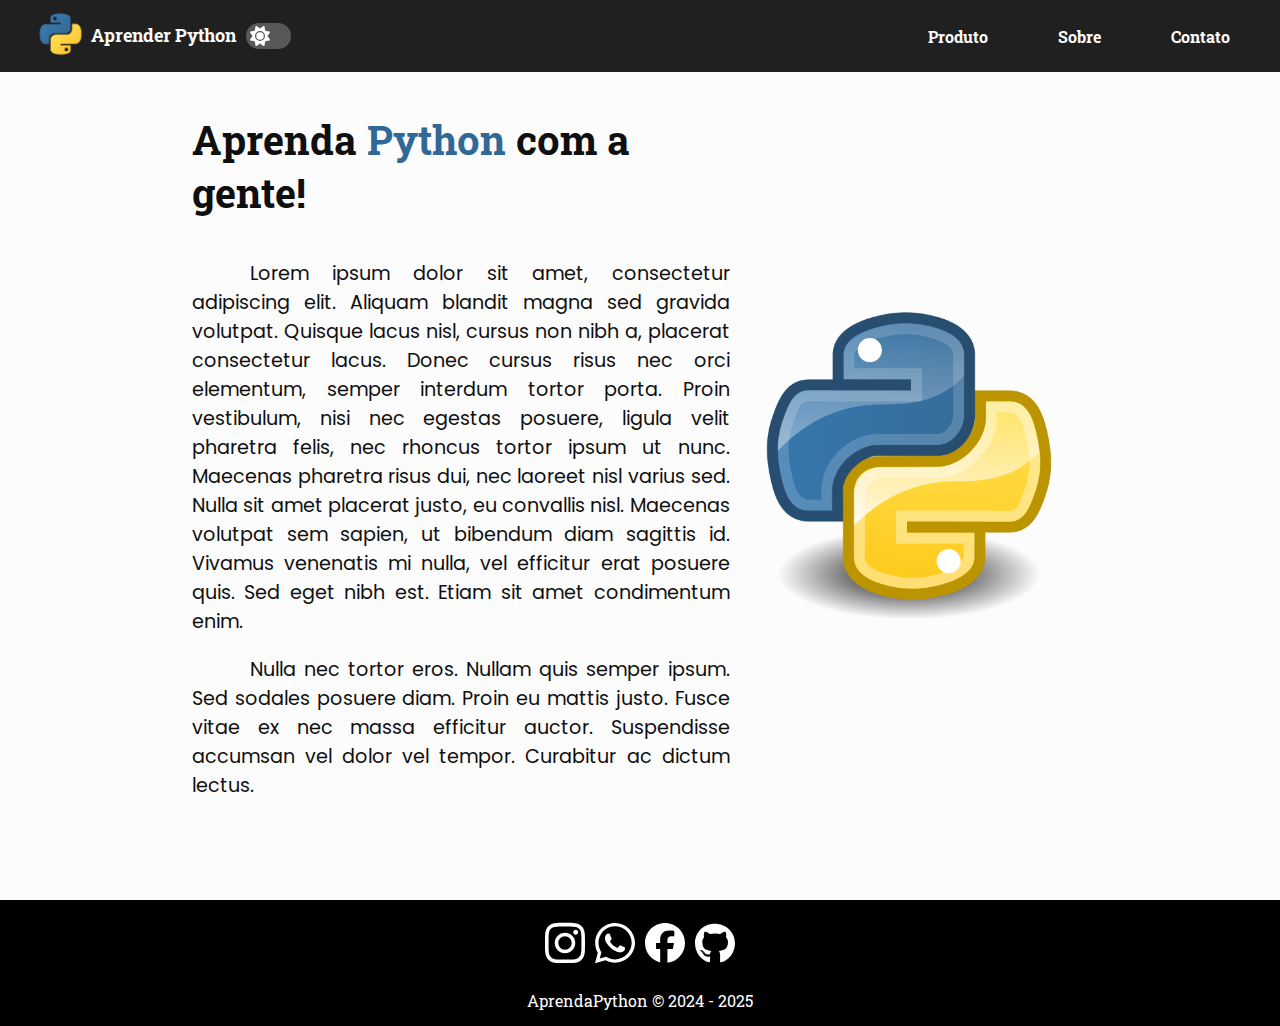
<file: index.html>
<!DOCTYPE html>
<html lang="pt-br">
<head>
    <meta charset="UTF-8">
    <meta name="viewport" content="width=device-width, initial-scale=1.0">
    <link href="https://fonts.googleapis.com/css2?family=Poppins:ital,wght@0,100;0,200;0,300;0,400;0,500;0,600;0,700;0,800;0,900;1,100;1,200;1,300;1,400;1,500;1,600;1,700;1,800;1,900&family=Roboto+Slab:wght@100..900&display=swap" rel="stylesheet">
    <link rel="stylesheet" href="./css/style.css">
    <title>Portal Educacional</title>
    <link rel="icon" href="./img/python-icon.png" type="image/x-icon">
</head>
<body>

    <!-- Header com menu de navegação -->
    <header>
        <nav id="menu" class="menu">

            <!-- Logo do site -->
            <div class="logo">
                <a href="#"><img src="./img/python-icon.png" title="Aprender Python"></a>
                <a href="#"><label>Aprender Python</label></a>
                <div class="btnDarkMode">
                    <input type="checkbox" name="chkDarkMode" id="chkDarkMode">
                    <label for="chkDarkMode" class="chkBola"></label>
                </div>
            </div>

            <!-- Botão para abrir e fechar menu em dispositivos móveis-->
            <div class="btnMenu">
                <input type="checkbox" name="chkMenu" id="chkMenu">
                <label for="chkMenu"></label>
            </div>

            <!-- Menu de navegação-->
            <ul>
                <li><a href="./pages/produto.html">Produto</a></li>
                <li><a href="./pages/sobre.html">Sobre</a></li>
                <li><a href="./pages/contato.html">Contato</a></li>
            </ul>
        </nav>
    </header>

    <!-- Seção principal -->
    <section id="inicio" class="container">
        <div class="conteudo">
            <div class="conteudo-texto">
                <h1>Aprenda <a href="#">Python</a> com a gente!</h1>
                <p>
                    Lorem ipsum dolor sit amet, consectetur adipiscing elit. Aliquam blandit magna sed gravida volutpat. Quisque lacus nisl, cursus non nibh a, placerat consectetur lacus. 
                    Donec cursus risus nec orci elementum, semper interdum tortor porta. Proin vestibulum, nisi nec egestas posuere, ligula velit pharetra felis, nec rhoncus tortor ipsum ut nunc. 
                    Maecenas pharetra risus dui, nec laoreet nisl varius sed. Nulla sit amet placerat justo, eu convallis nisl. Maecenas volutpat sem sapien, ut bibendum diam sagittis id. 
                    Vivamus venenatis mi nulla, vel efficitur erat posuere quis. Sed eget nibh est. Etiam sit amet condimentum enim.
                </p>
                <p>
                    Nulla nec tortor eros. Nullam quis semper ipsum. Sed sodales posuere diam. Proin eu mattis justo. Fusce vitae ex nec massa efficitur auctor. 
                    Suspendisse accumsan vel dolor vel tempor. Curabitur ac dictum lectus.
                </p>
            </div>
            <img id="img-python-logo" class="conteudo-img" src="./img/python-icon-2.webp">
        </div>
    </section>

    <!-- Footer -->
    <footer>
        <div class="contato-itens">
            <a href=""><img src="./img/instagram.svg"></a>
            <a href=""><img src="./img/whatsapp.svg"></a>
            <a href=""><img src="./img/facebook.svg"></a>
            <a href="https://github.com/darthxd"><img src="./img/github.svg"></a>
        </div>
        <label>AprendaPython © 2024 - 2025</label>
    </footer>
    <script src="./js/script.js"></script>
</body>
</html>
</file>
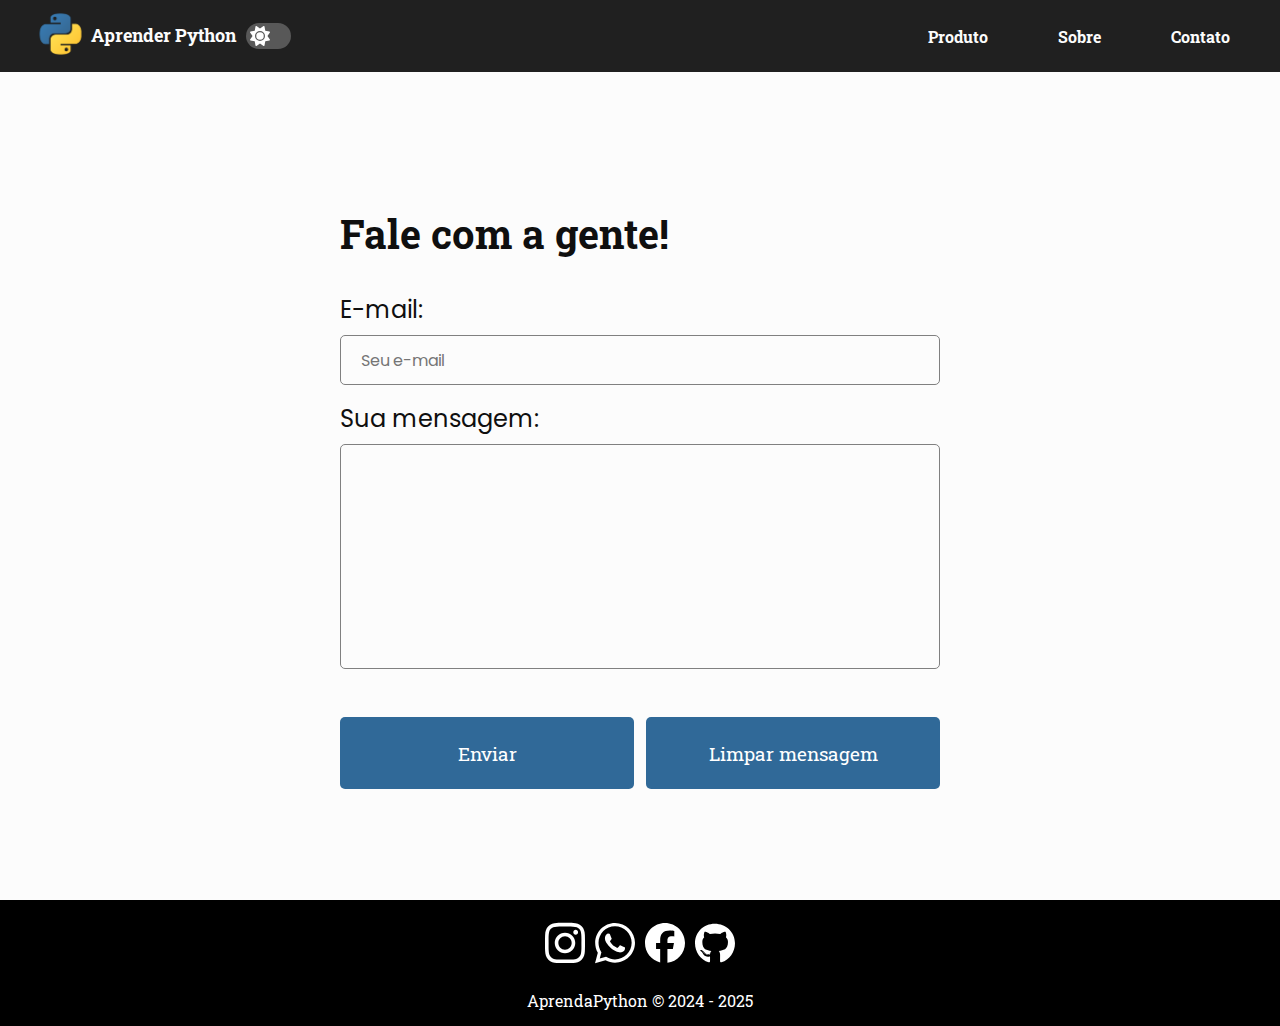
<file: pages/contato.html>
<!DOCTYPE html>
<html lang="pt-br">
<head>
    <meta charset="UTF-8">
    <meta name="viewport" content="width=device-width, initial-scale=1.0">
    <link href="https://fonts.googleapis.com/css2?family=Poppins:ital,wght@0,100;0,200;0,300;0,400;0,500;0,600;0,700;0,800;0,900;1,100;1,200;1,300;1,400;1,500;1,600;1,700;1,800;1,900&family=Roboto+Slab:wght@100..900&display=swap" rel="stylesheet">
    <link rel="stylesheet" href="../css/style.css">
    <title>Contato</title>
    <link rel="icon" href="../img/python-icon.png" type="image/x-icon">
</head>
<body>

    <!-- Header com menu de navegação -->
    <header>
        <nav id="menu" class="menu">

            <!-- Logo do site -->
            <div class="logo">
                <a href="../index.html#"><img src="../img/python-icon.png" title="Aprender Python"></a>
                <a href="../index.html#"><label>Aprender Python</label></a>
                <div class="btnDarkMode">
                    <input type="checkbox" name="chkDarkMode" id="chkDarkMode">
                    <label for="chkDarkMode" class="chkBola"></label>
                </div>
            </div>  

            <!-- Botão para abrir e fechar menu em dispositivos móveis-->
            <div class="btnMenu">
                <input type="checkbox" name="chkMenu" id="chkMenu">
                <label for="chkMenu"></label>
            </div>

            <!-- Menu de navegação-->
            <ul>
                <li><a href="./produto.html">Produto</a></li>
                <li><a href="./sobre.html">Sobre</a></li>
                <li><a href="#">Contato</a></li>
            </ul>
        </nav>
    </header>
    <section id="section-contato" class="container">
        <form action="#" class="contato">
            <h1>Fale com a gente!</h1>
            <div class="input">
                <label for="email">E-mail:</label>
                <input type="email" name="email" id="email" placeholder="Seu e-mail">
            </div>
            <div class="input textbox">
                <label for="msg">Sua mensagem:</label>
                <textarea name="msg" id="msg" cols="30" rows="10" ></textarea>
            </div>
            <div class="buttons">
                <input type="submit" value="Enviar">
                <input type="reset" value="Limpar mensagem">
            </div>
        </form>
    </section>

    <!-- Footer -->
    <footer>
        <div class="contato-itens">
            <a href=""><img src="../img/instagram.svg"></a>
            <a href=""><img src="../img/whatsapp.svg"></a>
            <a href=""><img src="../img/facebook.svg"></a>
            <a href="https://github.com/darthxd"><img src="../img/github.svg"></a>
        </div>
        <label>AprendaPython © 2024 - 2025</label>
    </footer>
    <script src="../js/script.js"></script>
</body>
</html>
</file>
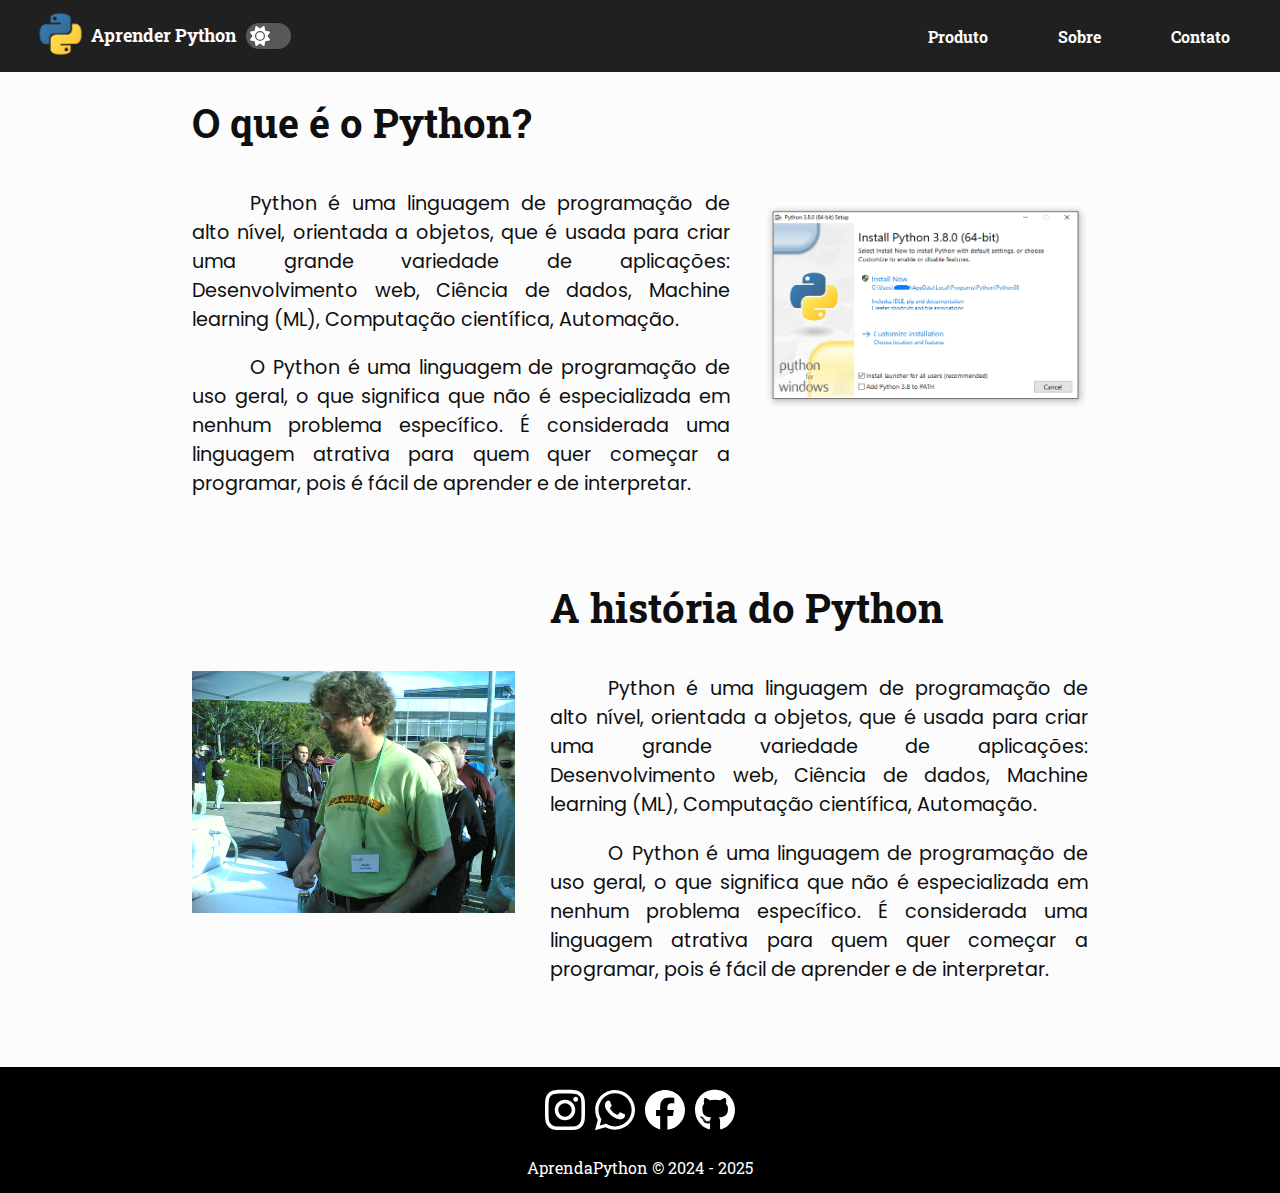
<file: pages/produto.html>
<!DOCTYPE html>
<html lang="pt-br">
<head>
    <meta charset="UTF-8">
    <meta name="viewport" content="width=device-width, initial-scale=1.0">
    <link href="https://fonts.googleapis.com/css2?family=Poppins:ital,wght@0,100;0,200;0,300;0,400;0,500;0,600;0,700;0,800;0,900;1,100;1,200;1,300;1,400;1,500;1,600;1,700;1,800;1,900&family=Roboto+Slab:wght@100..900&display=swap" rel="stylesheet">
    <link rel="stylesheet" href="../css/style.css">
    <title>Produto</title>
    <link rel="icon" href="../img/python-icon.png" type="image/x-icon">
</head>
<body>
    <header>
        <nav id="menu" class="menu">
            <div class="logo">
                <a href="../index.html#"><img src="../img/python-icon.png" title="Aprender Python"></a>
                <a href="../index.html#"><label>Aprender Python</label></a>
                <div class="btnDarkMode">
                    <input type="checkbox" name="chkDarkMode" id="chkDarkMode">
                    <label for="chkDarkMode" class="chkBola"></label>
                </div>
            </div> 
            <div class="btnMenu">
                <input type="checkbox" name="chkMenu" id="chkMenu">
                <label for="chkMenu"></label>
            </div>
            <ul>
                <li><a href="#">Produto</a></li>
                <li><a href="./sobre.html">Sobre</a></li>
                <li><a href="./contato.html">Contato</a></li>
            </ul>
        </nav>
    </header>
    <section id="python-oquee" class="container">
        <div class="conteudo">
            <div class="conteudo-texto">
                <h1 class="titulo-1">O que é o Python?</h1>
                <p>
                    Python é uma linguagem de programação de alto nível, orientada a objetos, que é usada para criar uma grande variedade de aplicações: Desenvolvimento web, Ciência de dados, Machine learning (ML), Computação científica, Automação. 
                </p>    
                <p>
                    O Python é uma linguagem de programação de uso geral, o que significa que não é especializada em nenhum problema específico. É considerada uma linguagem atrativa para quem quer começar a programar, pois é fácil de aprender e de interpretar. 
                </p>
            </div>
            <img class="conteudo-img img-produto" src="../img/python-img1.png">
        </div>
        <div class="conteudo-left">
            <img class="conteudo-img img-produto" src="../img/criador-python.jpg">
            <div class="conteudo-texto">
                <h1 class="titulo-1">A história do Python</h1>
                <p>
                    Python é uma linguagem de programação de alto nível, orientada a objetos, que é usada para criar uma grande variedade de aplicações: Desenvolvimento web, Ciência de dados, Machine learning (ML), Computação científica, Automação. 
                </p>    
                <p>
                    O Python é uma linguagem de programação de uso geral, o que significa que não é especializada em nenhum problema específico. É considerada uma linguagem atrativa para quem quer começar a programar, pois é fácil de aprender e de interpretar. 
                </p>
            </div>
        </div>
            
    </section>
    <footer>
        <div class="contato-itens">
            <a href=""><img src="../img/instagram.svg"></a>
            <a href=""><img src="../img/whatsapp.svg"></a>
            <a href=""><img src="../img/facebook.svg"></a>
            <a href="https://github.com/darthxd"><img src="../img/github.svg"></a>
        </div>
        <label>AprendaPython © 2024 - 2025</label>
    </footer>
    <script src="../js/script.js"></script>
</body>
</html>
</file>
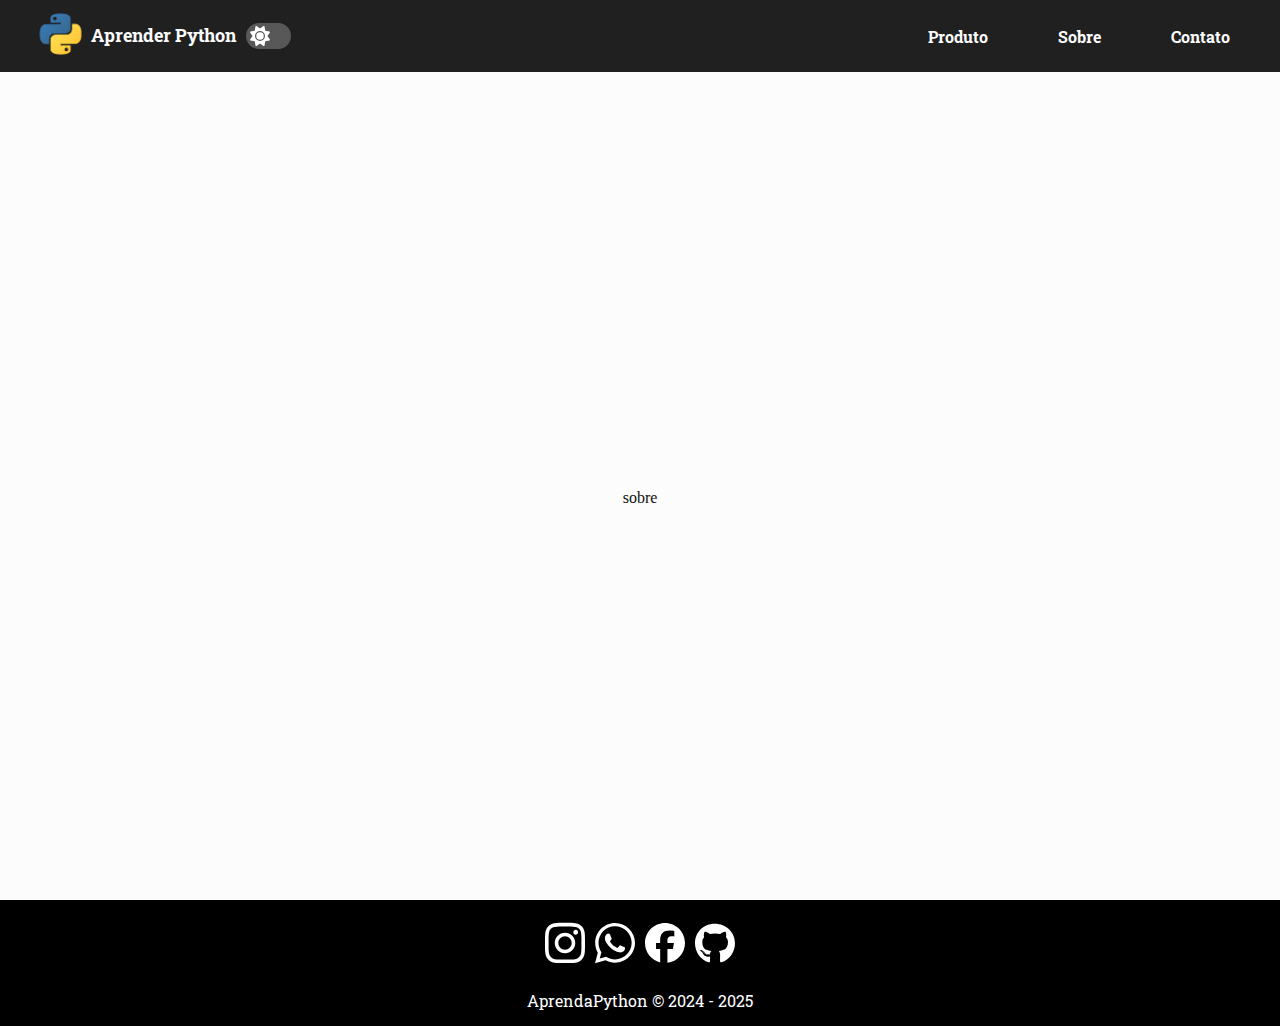
<file: pages/sobre.html>
<!DOCTYPE html>
<html lang="pt-br">
<head>
    <meta charset="UTF-8">
    <meta name="viewport" content="width=device-width, initial-scale=1.0">
    <link href="https://fonts.googleapis.com/css2?family=Poppins:ital,wght@0,100;0,200;0,300;0,400;0,500;0,600;0,700;0,800;0,900;1,100;1,200;1,300;1,400;1,500;1,600;1,700;1,800;1,900&family=Roboto+Slab:wght@100..900&display=swap" rel="stylesheet">
    <link rel="stylesheet" href="../css/style.css">
    <title>Sobre</title>
    <link rel="icon" href="../img/python-icon.png" type="image/x-icon">
</head>
<body>
    <header>
        <nav id="menu" class="menu">
            <div class="logo">
                <a href="../index.html#"><img src="../img/python-icon.png" title="Aprender Python"></a>
                <a href="../index.html#"><label>Aprender Python</label></a>
                <div class="btnDarkMode">
                    <input type="checkbox" name="chkDarkMode" id="chkDarkMode">
                    <label for="chkDarkMode" class="chkBola"></label>
                </div>
            </div>
            <div class="btnMenu">
                <input type="checkbox" name="chkMenu" id="chkMenu">
                <label for="chkMenu"></label>
            </div>  
            <ul>
                <li><a href="./produto.html">Produto</a></li>
                <li><a href="#">Sobre</a></li>
                <li><a href="./contato.html">Contato</a></li>
            </ul>
        </nav>
    </header>
    <section id="container" class="container">
        sobre
    </section>
    <footer>
        <div class="contato-itens">
            <a href=""><img src="../img/instagram.svg"></a>
            <a href=""><img src="../img/whatsapp.svg"></a>
            <a href=""><img src="../img/facebook.svg"></a>
            <a href="https://github.com/darthxd"><img src="../img/github.svg"></a>
        </div>
        <label>AprendaPython © 2024 - 2025</label>
    </footer>
    <script src="../js/script.js"></script>
</body>
</html>
</file>
<file: css/style.css>
* {
    margin: 0;
    padding: 0;
    border: 0;
    box-sizing: border-box;
    list-style: none;
    text-decoration: none;
}

:root {
    --color1-main: #306998;
    --color2-main: #FFD43B;
    --background-main: #fcfcfc;
    --color-main: #0f0f0f;
    --dark-main: #202020;
}

.dark-mode {
    --color1-main: #FFD43B; /* #FFE873 */
    --color2-main: #306998; /* #4B8BBE */
    --background-main: #202020;
    --color-main: #fcfcfc;
    --dark-main: #0f0f0f;
}

/* Estilização do menu / barra de navegação */

.menu {
    position: fixed;
    display: flex;
    align-items: center;
    justify-content: space-between;
    width: 100%;
    height: 4.5rem;
    background: var(--dark-main);
    z-index: 999;
}

.menu > ul {
    display: flex;
    align-items: center;
    justify-content: center;
    margin-right: 30px;
}

.menu > ul > li {
    margin-left: 30px;
}

.menu > ul > li > a {
    display: flex;
    box-sizing: content-box;
    padding: 20px;
    cursor: pointer;
    color: #fcfcfc;
    font-family: "Roboto Slab", serif;
    font-weight: bold;
    font-size: 1rem;  
    position: relative;
    transition: all .1s ease-out;
}

.menu > ul > li > a:hover {
    color: #FFD43B;
}

.logo {
    display: flex;
    align-items: center;
    justify-content: center;
    margin-left: 30px;
    z-index: 998;
}

.logo img {
    height: 3.8rem;
}

.logo label {
    color: #fcfcfc;
    font-family: "Roboto Slab", serif;
    font-weight: bold;
    font-size: 1.1rem;
    cursor: pointer;
}

/* Estilização do botão de menu, quando o site estiver sendo acessado em um celular */
.btnMenu {
    display: none;
    align-items: center;
    justify-content: center;
    margin-right: 30px;
}

.btnMenu > label {
    height: 1.8rem;
    width: 1.8rem;
    cursor: pointer;
    background: white;
    mask-image: url("../img/linhas.svg");
    mask-repeat: no-repeat;
    transition: all .1s ease-out;
}

.btnMenu > label:hover {
    background: var(--color2-main);
}

#chkMenu {
    display: none;
}

/* Estilização do menu quando aberto */
.menu ul.open {
    top: 3.5rem;
}

.menu ul.open li {
    display: flex;
    align-items: center;
    justify-content: center;
    width: 100%;
    height: fit-content;
    margin: 10px 0;
}

.menu ul.open li a {
    padding: 0;
    font-size: 1rem;
}

/* Estilização do botão de modo escuro */

.btnDarkMode {
    display: flex;
    align-items: center;
    justify-content: flex-start;
    margin-left: 10px;
    padding: 1px;
    width: 45px;
    height: 26px;
    background: rgba(255, 255, 255, .25);
    border-radius: 15px;
}

#chkDarkMode {
    display: none;
}

.chkBola {
    width: 20px;
    height: 20px;
    margin: 3px;
    transition: all .2s ease-out;
    background: url("../img/sol.svg");
    background-position: center;
    background-repeat: no-repeat;
    background-clip: padding-box;
}

#chkDarkMode:checked + .chkBola {
    transform: translateX(18px);
    background: url("../img/lua.svg");
    background-position: center;
    background-repeat: no-repeat;
    background-clip: padding-box;
}

.conteudo-texto {
    display: flex;
    flex-direction: column;
    align-items: center;
    justify-content: center;
    z-index: 1;
}

.conteudo-texto h1 {
    font-family: "Roboto Slab", sans-serif;
    font-size: 2.5em;
    font-weight: bolder;
    margin-bottom: 1em;
}

.conteudo-texto a {
    color: var(--color1-main);
}

.conteudo-texto p {
    font-family: "Poppins", sans-serif;
    font-size: 1.2em;
    text-indent: 3em;
    text-align: justify;
    margin-bottom: 1em;
}

.conteudo-img {
    display: flex;
    align-items: center;
    justify-content: center;
    width: 90%;
}

/* Estilização dos containers principais do site */

.container {
    display: flex;
    align-items: center;
    justify-content: center;
    flex-direction: column;
    padding-top: 6rem;
    min-height: 100vh;
    height: fit-content;
    background: var(--background-main);
    color: var(--color-main);
}

/* Estilização do footer */

footer {
    display: flex;
    flex-direction: column;
    align-items: center;
    justify-content: flex-end;
    height: 14svh;
    background: black;
    padding: 10px;
    z-index: 1;
}

footer label {
    color: white;
    font-family: "Roboto Slab", sans-serif;
    margin-bottom: 5px;
}

.contato-itens {
    display: flex;
    align-items: center;
    justify-content: center;
    margin-bottom: 20px;
}

.contato-itens img {
    width: 2.5em;
    margin: 0 5px;
    transition: all .15s ease-out;
}

.contato-itens a:hover img {
    filter: drop-shadow(0px 0px 4px rgba(255, 255, 255, .8));
}

/* Formulário de contato */
.contato {
    display: flex;
    align-items: center;
    justify-content: center;
    flex-direction: column;
    width: 45%;
    height: 80vh;
    min-width: 800px;
    padding: 0 100px;
}

.contato h1 {
    font-family: "Roboto Slab", sans-serif;
    font-size: 2.5rem;
    align-self: flex-start;
    margin-bottom: 2rem;
}

.input {
    display: flex;
    align-items: flex-start;
    justify-content: center;
    flex-direction: column;
    width: 100%;
    margin-bottom: 1rem;
}

.input label {
    font-family: "Poppins", sans-serif;
    font-size: 1.5em;
    margin-bottom: .5rem;
}

.input input {
    font-family: "Poppins", sans-serif;
    font-size: 1em;
    padding: 0 20px;
    width: 100%;
    height: 50px;
    border-radius: 5px;
    border: 1px solid grey;
    background: var(--background-main);
    color: var(--color-main);
}

.textbox textarea {
    resize: none;
    font-family: "Poppins", sans-serif;
    font-size: 1em;
    width: 100%;
    height: 25vh;
    border-radius: 5px;
    padding: 10px 20px;
    border: 1px solid grey;
    background: var(--background-main);
    color: var(--color-main);
}

.textbox textarea:focus {
    outline: none;
}

.buttons {
    display: flex;
    align-items: center;
    justify-content: space-between;
    width: 100%;
    height: 8vh;
    min-height: 60px;
    margin-top: 2rem;
}

.buttons input {
    width: 49%;
    height: 100%;
    font-family: "Roboto Slab", sans-serif;
    font-size: 1.2rem;
    border-radius: 5px;
    cursor: pointer;
    background: #306998;
    color: white;
    transition: background .15s ease-out;
}

.buttons input:hover {
    background: #204d72;
}


/* Pagina produto */

.conteudo {
    display: grid;
    grid-template-columns: 60% 40%;
    grid-template-rows: 1fr;
    align-items: center;
    justify-items: center;
    width: 70%;
    margin-bottom: 4rem;
}

.conteudo-left {
    display: grid;
    grid-template-columns: 40% 60%;
    grid-template-rows: 1fr;
    align-items: center;
    justify-items: center;
    width: 70%;
    margin-bottom: 4rem;
}

.titulo-1 {
    width: 100%;
    text-align: left;
}

.conteudo > .img-produto {
    justify-self: end;
}
.conteudo-left > .img-produto {
    justify-self: start;
}

#img-python-logo {
    max-width: 400px;
}
/* Media Queries para Width */

@media (max-width: 1200px) {
    .contato {
        padding: 0 50px;
        width: 90%;
    }
    
    .conteudo-texto h1 {
        font-size: 1.8em;
    }
    .conteudo-texto p {
        font-family: "Poppins", sans-serif;
        font-size: 1em;
        text-indent: 3em;
        text-align: justify;
        margin-bottom: 1em;
    }
    .conteudo {
        grid-template-columns: 1fr;
        grid-template-rows: repeat(2,1fr);
    }
    .conteudo-left {
        grid-template-columns: 1fr;
        grid-template-rows: repeat(2,1fr);
    }
    .conteudo-left > .conteudo-texto {
        grid-row: 1;
    }
    .conteudo >.img-produto {
        max-width: 50%;
        justify-self: center;
        margin-left: 0;
    }
    .conteudo-left >.img-produto {
        max-width: 50%;
        justify-self: center;
        margin-left: 0;
    }
}

@media (max-width: 800px) {
    .conteudo {
        grid-template-columns: 1fr;
        grid-template-rows: 1fr;
        width: 90%;
    }
    .conteudo-left {
        grid-template-columns: 1fr;
        grid-template-rows: 1fr;
        width: 90%;
    }
    .contato {
        padding: 0 10px;
        width: 100%;
        min-width: 344px;
    }
    .contato h1 {
        font-size: 1.8rem;
        align-self: center;
    }
    .input {
        flex-shrink: 1;
    }
    .input label {
        font-size: 1.2rem;
    }
    .input input {
        font-size: 1.2rem;
    }
    .textbox textarea {
        font-size: 1.2rem;
    }
    .buttons input {
        font-size: 1rem;
    }
    .menu {
        height: 3.5rem;
    }
    .menu > ul {
        margin-right: 20px;
    }
    .menu > ul > li {
        margin-left: 5px;
    }
    .menu > ul > li > a {
        font-size: .8rem;  
    }
    .logo {
        margin-left: 20px;
    }
    .logo img {
        height: 2.8em;
    }
    .logo label {
        font-size: .9rem;
    }

    .container {
        padding-top: 8em;
        flex-direction: column;
        justify-content: flex-start;
    }
    #section-contato {
        padding-top: 3rem
    }
    .contato {
        height: 75vh;
    }
    .conteudo-texto h1 {
        font-size: 1.6em;
    }
    .conteudo-texto p {
        font-family: "Poppins", sans-serif;
        font-size: 1em;
        text-indent: 3em;
        text-align: justify;
        margin-bottom: 1em;
    }
    .conteudo-img {
        display: none;
    }
    footer {
        height: fit-content;
        padding: 10px;
    }
    .contato-itens img {
        width: 1.5em;
    }
    .btnDarkMode {
        width: 26px;
    }
    .chkBola {
        margin: 3px;
    }
    #chkDarkMode:checked + .chkBola {
        transform: none;
        background: url("../img/lua.svg");
        background-position: center;
        background-repeat: no-repeat;
        background-clip: padding-box;
    }
}

@media (max-width: 560px) {
    .menu > ul {
        position: absolute;
        top: -20rem;
        display: flex;
        flex-direction: column;
        align-items: center;
        justify-content: center;
        width: 100%;
        height: 25svh;
        background: rgba(0, 0, 0, .9);
        opacity: 90%;
        transition: top .1s ease-out;
        z-index: -1;
    }
    .btnMenu {
        display: flex;
    }
}

@media (max-width: 400px) {
    .container {
        padding-top: 8em;
        flex-direction: column;
        justify-content: flex-start;
    }
    .conteudo {
        width: 90%;
    }
    .conteudo-texto h1 {
        font-size: 1.2em;
    }
    .conteudo-texto p {
        font-family: "Poppins", sans-serif;
        font-size: .8em;
        text-indent: 3em;
        text-align: justify;
        margin-bottom: 1em;
    }
    .conteudo-img {
        display: none;
    }
    footer {
        height: fit-content;
        padding: 10px;
    }
    .contato-itens img {
        width: 1.5em;
    }
}

/* Media Queries para Height */

@media (max-height: 810px) {
    .contato {
        height: 100vh;
        min-height: fit-content;
        padding: 40px 10px;
    }
    .container {
        padding-top: 6em;
    }
    footer  {
        height: 15svh;
    }
    .contato-itens {
        margin-bottom: 10px;
    }
    .contato-itens img {
        width: 1.5em;
    }
}

@media (max-height: 500px) {
    .container {
        padding-top: 4.8em;
    }
    .conteudo-texto {
        width: 80%;
    }
    .conteudo-texto h1 {
        font-size: 1.8em;
    }
    .conteudo-texto p {
        font-family: "Poppins", sans-serif;
        font-size: .8em;
        text-indent: 3em;
        text-align: justify;
        margin-bottom: 1em;
    }
    .conteudo-img {
        display: none;
    }
    footer  {
        height: 15svh;
        padding: 0;
    }
    footer label {
        font-size: .8em;
    }
    .contato-itens {
        margin-bottom: 5px;
    }
    .contato-itens img {
        width: 1em;
    }
    .conteudo {
        grid-template-columns: 1fr;
        grid-template-rows: 1fr;
        width: 90%;
    }
    .conteudo-left {
        grid-template-columns: 1fr;
        grid-template-rows: 1fr;
        width: 90%;
    }
}
</file>
